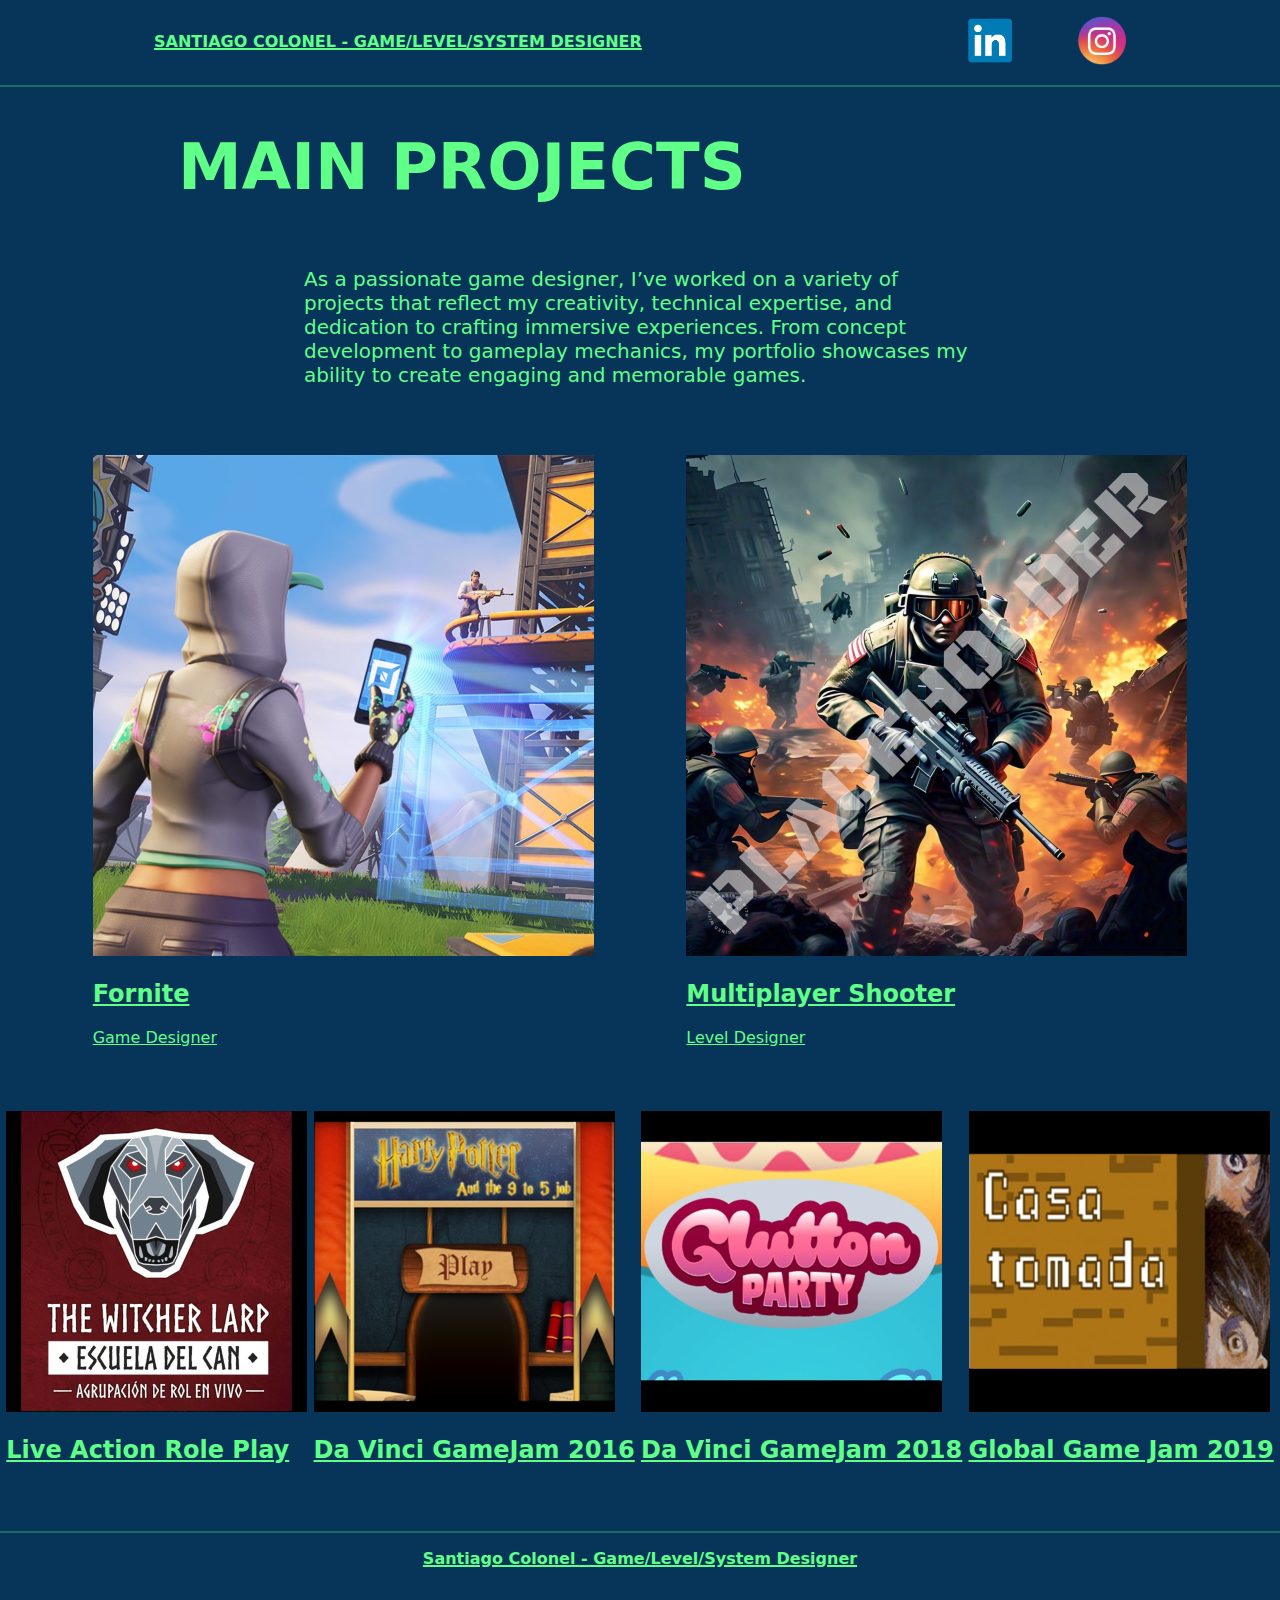
<file: index.html>
<!DOCTYPE html>
<html lang="en">
<head>
    <meta charset="UTF-8">
    <meta name="viewport" content="width=device-width, initial-scale=1.0">
    <link rel="icon" type="image/x-icon" href="./img/REDES/favicon.png">
    <link href="css/styles.css" rel="stylesheet" type="text/css">
    <title>Santiago Colonel Portfolio</title>
</head>
<body>
<!--faltan links de las redes sociales-->
<header>
    <div class="header1">
        <p>SANTIAGO COLONEL - GAME/LEVEL/SYSTEM DESIGNER</p>
        <div class="header2">
            <a href="https://www.linkedin.com/in/santiago-colonel/" target="_blank"><img class="logoLinkedin" src="./img/REDES/logo-Linkedin.png" alt="LinkedIn"></a>
            <a href="https://www.instagram.com/santicolonel17/" target="_blank"><img class="logoInstagram" src="./img/REDES/instagram-logo.webp" alt="Instagram"></a>
        </div>
    </div>
</header>
<section>
    <div>
        <span class="title">
            <h1>MAIN PROJECTS</h1>
            <p></p>
        </span>
        <span class="subTitle">
            <p>As a passionate game designer, I’ve worked on a variety of projects that reflect my creativity, technical expertise, and dedication to crafting immersive experiences. From concept development to gameplay mechanics, my portfolio showcases my ability to create engaging and memorable games.</p>
            <p></p>
        </span>
    </div>
    
    <div class="row">
        <span class="cardProyectosGrandes">
            <a href="./pages/fornite.html">
                <img class="imgProyectsGrandes" src="./img/FORNITE/fornite.jpg" alt="Fornite">
                <h2 class="proyectTitle">Fornite</h2>
                <p class="proyectSubTitle">Game Designer</p>    
            </a>
        </span>
        <span class="cardProyectosGrandes">
            <a href="./pages/multiplayershooter.html">
                <img class="imgProyectsGrandes" src="./img/MULTIPLAYER/multiplayershooter.jpg" alt="ShooterMultliplayer">
                <h2 class="proyectTitle">Multiplayer Shooter</h2>
                <p class="proyectSubTitle">Level Designer</p>
            </a>
        </span>
    </div>
</section>

<section>
    <div class="row rowTablet rowMobile">
        <span class="cardProyectosChicos">
            <a href="./pages/larp.html">
                <img class="imgProyectschicos" src="./img/LARP/larp.jpg" alt="LiveActionRolePlay">
                <h2 class="proyectTitle">Live Action Role Play</h2>
            </a>
        </span>
        <span class="cardProyectosChicos">
            <a href="./pages/gamejam2016.html">
                <img class="imgProyectschicos" src="./img/HP/gamejam2017.jpg" alt="DaVinciGameJam2016">
                <h2 class="proyectTitle">Da Vinci GameJam 2016</h2>
            </a>
        </span>    

        <span class="cardProyectosChicos">
            <a href="./pages/gamejam2018.html">
                <img class="imgProyectschicos" src="./img/GP/gamejam2018.jpg" alt="DaVinciGameJam2018">
                <h2 class="proyectTitle">Da Vinci GameJam 2018</h2>
            </a>
        </span>
        <span class="cardProyectosChicos">
            <a href="./pages/gamejam2019.html">
                <img class="imgProyectschicos" src="./img/CT/gamejam2019.jpg" alt="DaVinciGameJam2019">
                <h2 class="proyectTitle">Global Game Jam 2019</h2>
            </a>
        </span>
    </div>
</section>

<footer>
    <div>
        <p>
            Santiago Colonel - Game/Level/System Designer
        </p>
    </div>
</footer>
</body>
</html>
</file>
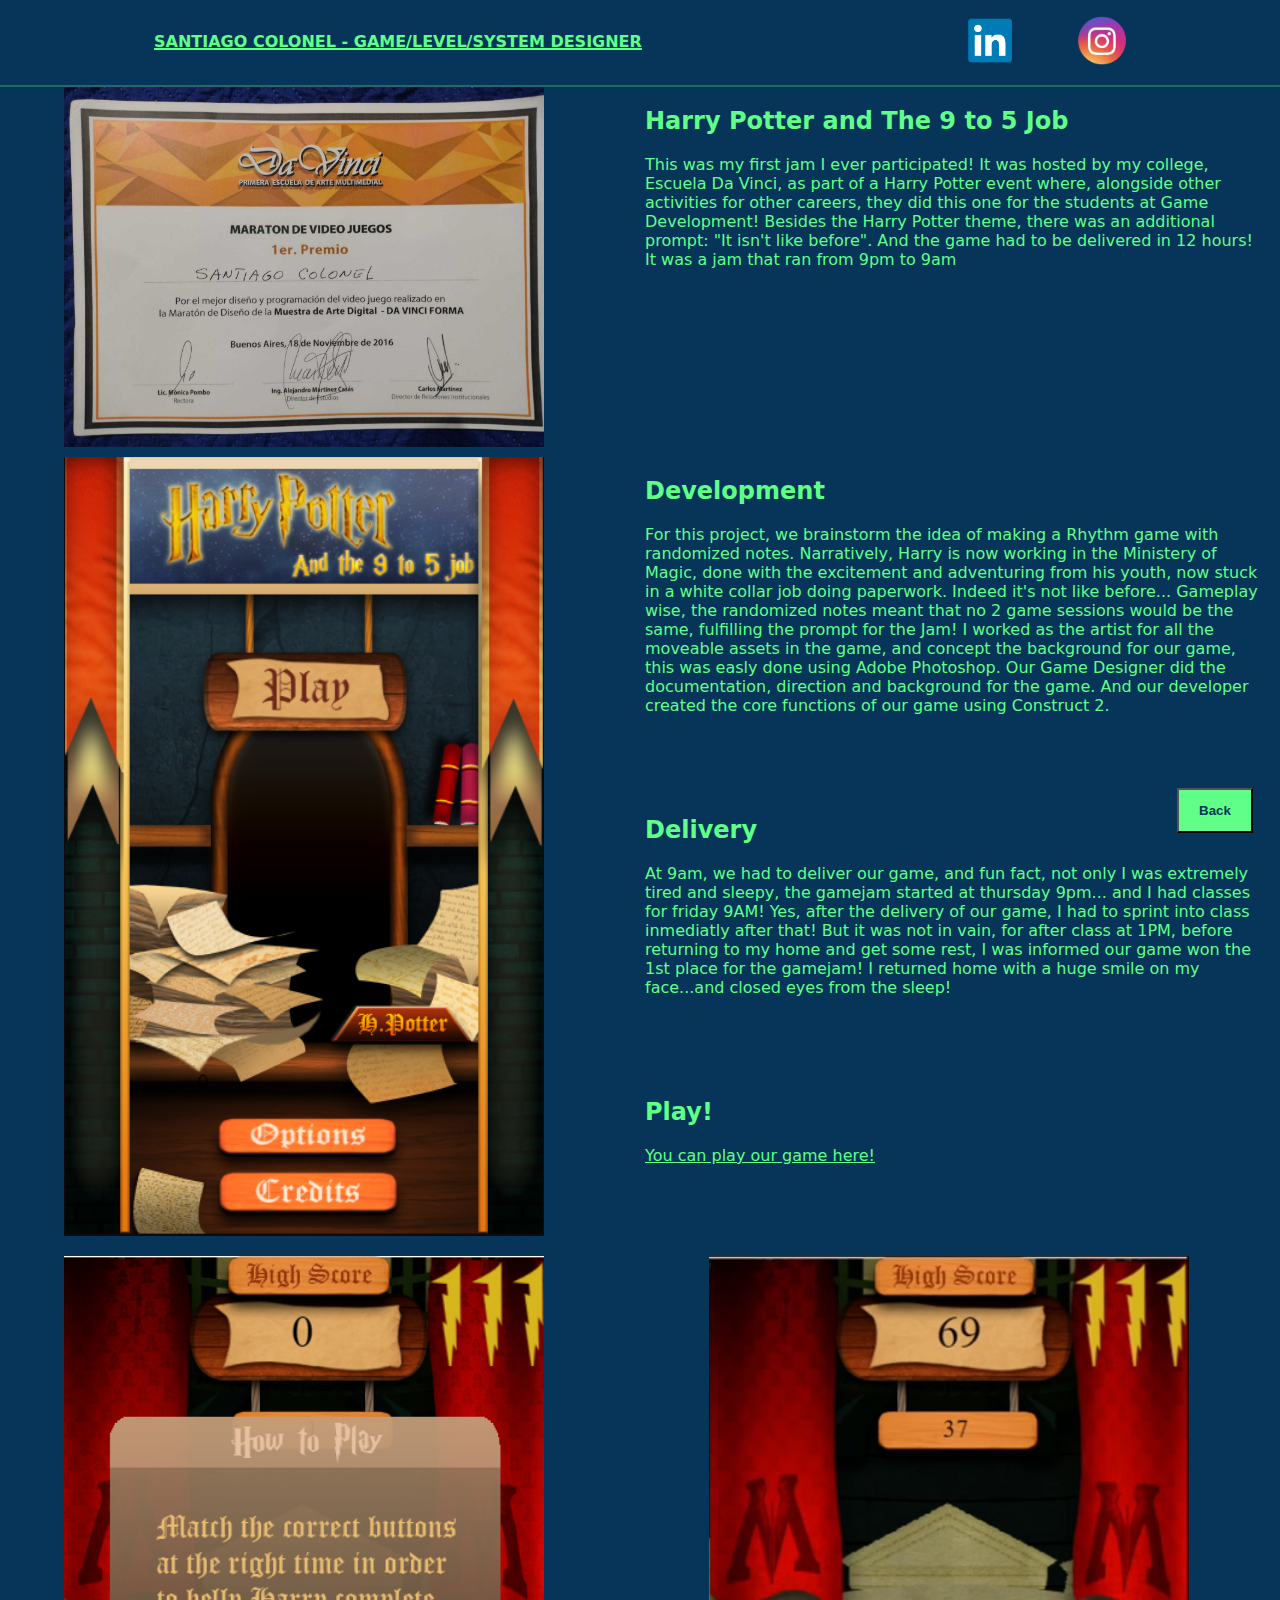
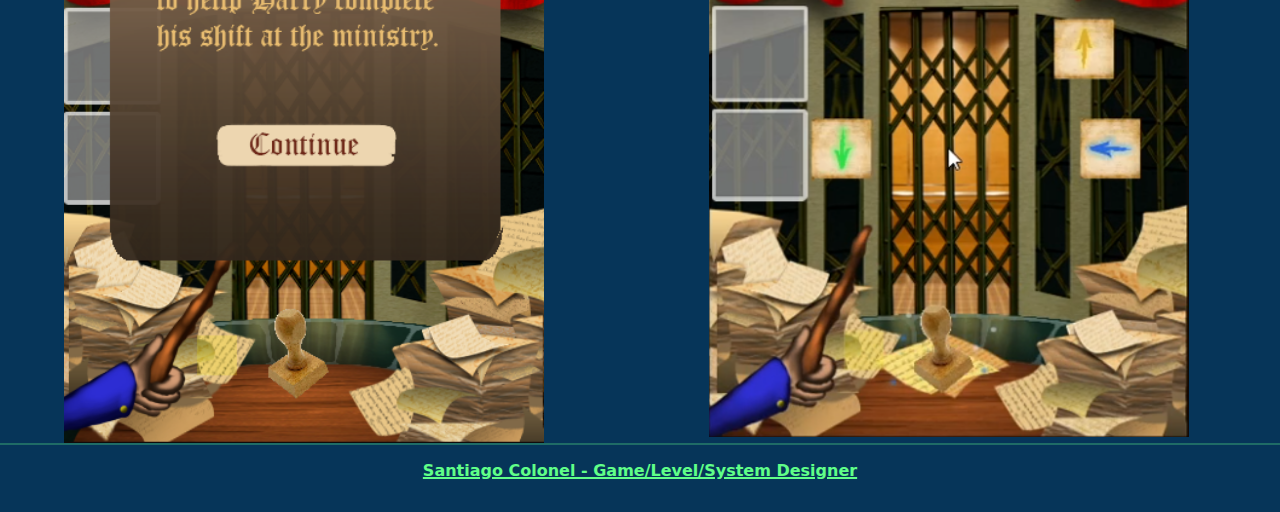
<file: pages/gamejam2016.html>
<!DOCTYPE html>
<html lang="en">
<head>
    <meta charset="UTF-8">
    <meta name="viewport" content="width=device-width, initial-scale=1.0">
    <link rel="icon" type="image/x-icon" href="../img/REDES/favicon.png">
    <link href="../css/styles.css" rel="stylesheet" type="text/css">
    <title>Harry Potter and The 9 to 5 Job</title>
</head>
<body>
<header>
    <div class="header1">
        <p>SANTIAGO COLONEL - GAME/LEVEL/SYSTEM DESIGNER</p>
        <div class="header2">
            <a href="https://www.linkedin.com/in/santiago-colonel/" target="_blank"><img class="logoLinkedin" src="../img/REDES/logo-Linkedin.png" alt="LinkedIn"></a>
            <a href="https://www.instagram.com/santicolonel17/" target="_blank"><img class="logoInstagram" src="../img/REDES/instagram-logo.webp" alt="Instagram"></a>
        </div>
    </div>
</header>    

<section>
    <div class="grid-container">
        <img class="imgfor img20161" src="../img/HP/6ca3fc03-4586-44d4-8b9d-499f1eb735c6.jpg" alt="fornite">
            <img class="imgfor img20162" src="../img/HP/Captura.PNG" alt="medals">
            <div class="text2016">
                <h2>Harry Potter and The 9 to 5 Job</h2>
                <p>This was my first jam I ever participated! It was hosted by my college, Escuela Da Vinci, as part of a Harry Potter event where, alongside other activities for other careers, they did this one for the students at Game Development!
                    Besides the Harry Potter theme, there was an additional prompt: "It isn't like before". And the game had to be delivered in 12 hours! It was a jam that ran from 9pm to 9am</p>
            </div>
            <div class="text20162">
                <h2>Development</h2>
                <p>For this project, we brainstorm the idea of making a Rhythm game with randomized notes. Narratively, Harry is now working in the Ministery of Magic, done with the excitement and adventuring from his youth, now stuck in a white collar job doing paperwork. Indeed it's not like before... Gameplay wise, the randomized notes meant that no 2 game sessions would be the same, fulfilling the prompt for the Jam!
                    I worked as the artist for all the moveable assets in the game, and concept the background for our game, this was easly done using Adobe Photoshop. Our Game Designer did the documentation, direction and background for the game. And our developer created the core functions of our game using Construct 2.</p>
            </div>
            <div class="text20163">
                <h2>Delivery</h2>
                <p>At 9am, we had to deliver our game, and fun fact, not only I was extremely tired and sleepy, the gamejam started at thursday 9pm... and I had classes for friday 9AM! Yes, after the delivery of our game, I had to sprint into class inmediatly after that!
                    But it was not in vain, for after class at 1PM, before returning to my home and get some rest, I was informed our game won the 1st place for the gamejam!
                    I returned home with a huge smile on my face...and closed eyes from the sleep!</p>
            </div>
            <div class="text20164">
                <h2>Play!</h2>
                <p><a href="https://www.newgrounds.com/portal/view/685254?fbclid=IwZXh0bgNhZW0CMTAAAR0nBUm3mpl74nXS42JvWUdLP5-ncDhreLsEXn4vJutyexXUiqOJyEsHMYc_aem_JMvnQAU4sVnw3gyhlUejTA" target="_blank">You can play our game here!</a> </p>
            </div>
        <img class="imgfor img20163" src="../img/HP/Captura2.PNG" alt="team1">
        <img class="imgfor img20164" src="../img/HP/Captura3.PNG" alt="team2">
    </div>
      
</section>
<section>
    <button class="botonfloat">
       <a class="bottontext" href="../index.html">Back</a> 
    </button>
</section>
<footer>
    <div>
        <p>
            Santiago Colonel - Game/Level/System Designer
        </p>
    </div>
</footer>
</body>
</html>
</file>
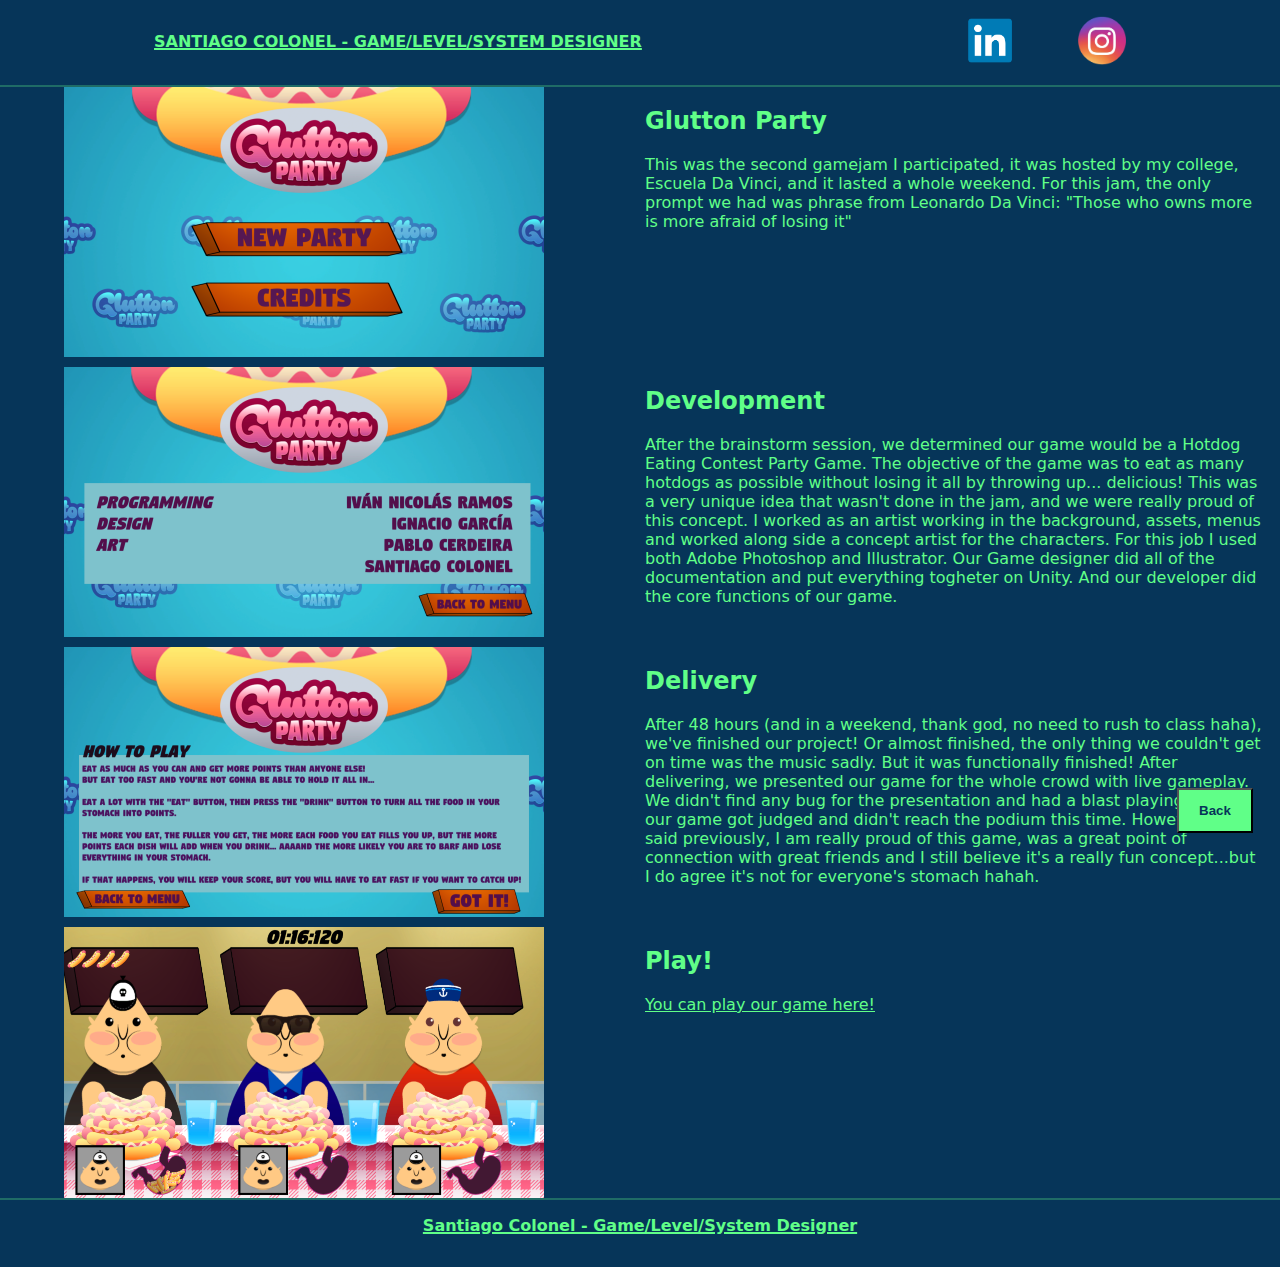
<file: pages/gamejam2018.html>
<!DOCTYPE html>
<html lang="en">
<head>
    <meta charset="UTF-8">
    <meta name="viewport" content="width=device-width, initial-scale=1.0">
    <link rel="icon" type="image/x-icon" href="../img/REDES/favicon.png">
    <link href="../css/styles.css" rel="stylesheet" type="text/css">
    <title>Glutton Party</title>
</head>
<body>
<header>
    <div class="header1">
        <p>SANTIAGO COLONEL - GAME/LEVEL/SYSTEM DESIGNER</p>
        <div class="header2">
            <a href="https://www.linkedin.com/in/santiago-colonel/" target="_blank"><img class="logoLinkedin" src="../img/REDES/logo-Linkedin.png" alt="LinkedIn"></a>
            <a href="https://www.instagram.com/santicolonel17/" target="_blank"><img class="logoInstagram" src="../img/REDES/instagram-logo.webp" alt="Instagram"></a>
        </div>
    </div>
</header>    

<section>
    <div class="grid-container">
        <img class="imgfor img20181" src="../img/GP/Captura.PNG" alt="fornite">
            <img class="imgfor img20182" src="../img/GP/Captura2.PNG" alt="medals">
            <div class="text2018">
                <h2>Glutton Party</h2>
                <p>This was the second gamejam I participated, it was hosted by my college, Escuela Da Vinci, and it lasted a whole weekend. For this jam, the only prompt we had was phrase from Leonardo Da Vinci: "Those who owns more is more afraid of losing it"</p>
            </div>
            <div class="text20182">
                <h2>Development</h2>
                <p>After the brainstorm session, we determined our game would be a Hotdog Eating Contest Party Game. The objective of the game was to eat as many hotdogs as possible without losing it all by throwing up... delicious! This was a very unique idea that wasn't done in the jam, and we were really proud of this concept.
                    I worked as an artist working in the background, assets, menus and worked along side a concept artist for the characters. For this job I used both Adobe Photoshop and Illustrator. Our Game designer did all of the documentation and put everything togheter on Unity. And our developer did the core functions of our game.</p>
            </div>
            <div class="text20183">
                <h2>Delivery</h2>
                <p>After 48 hours (and in a weekend, thank god, no need to rush to class haha), we've finished our project! Or almost finished, the only thing we couldn't get on time was the music sadly. But it was functionally finished!
                    After delivering, we presented our game for the whole crowd with live gameplay. We didn't find any bug for the presentation and had a blast playing! Sadly, our game got judged and didn't reach the podium this time. However, as I said previously, I am really proud of this game, was a great point of connection with great friends and I still believe it's a really fun concept...but I do agree it's not for everyone's stomach hahah.</p>
            </div>
            <div class="text20184">
                <h2>Play!</h2>
                <p><a href="https://demat.itch.io/glutton-party" target="_blank">You can play our game here!</a> </p>
            </div>
        <img class="imgfor img20183" src="../img/GP/Captura3.PNG" alt="team1">
        <img class="imgfor img20184" src="../img/GP/Captura4.PNG" alt="team2">
    </div>
      
</section>
<section>
    <button class="botonfloat">
       <a class="bottontext" href="../index.html">Back</a> 
    </button>
</section>
<footer>
    <div>
        <p>
            Santiago Colonel - Game/Level/System Designer
        </p>
    </div>
</footer>
</body>
</html>
</file>
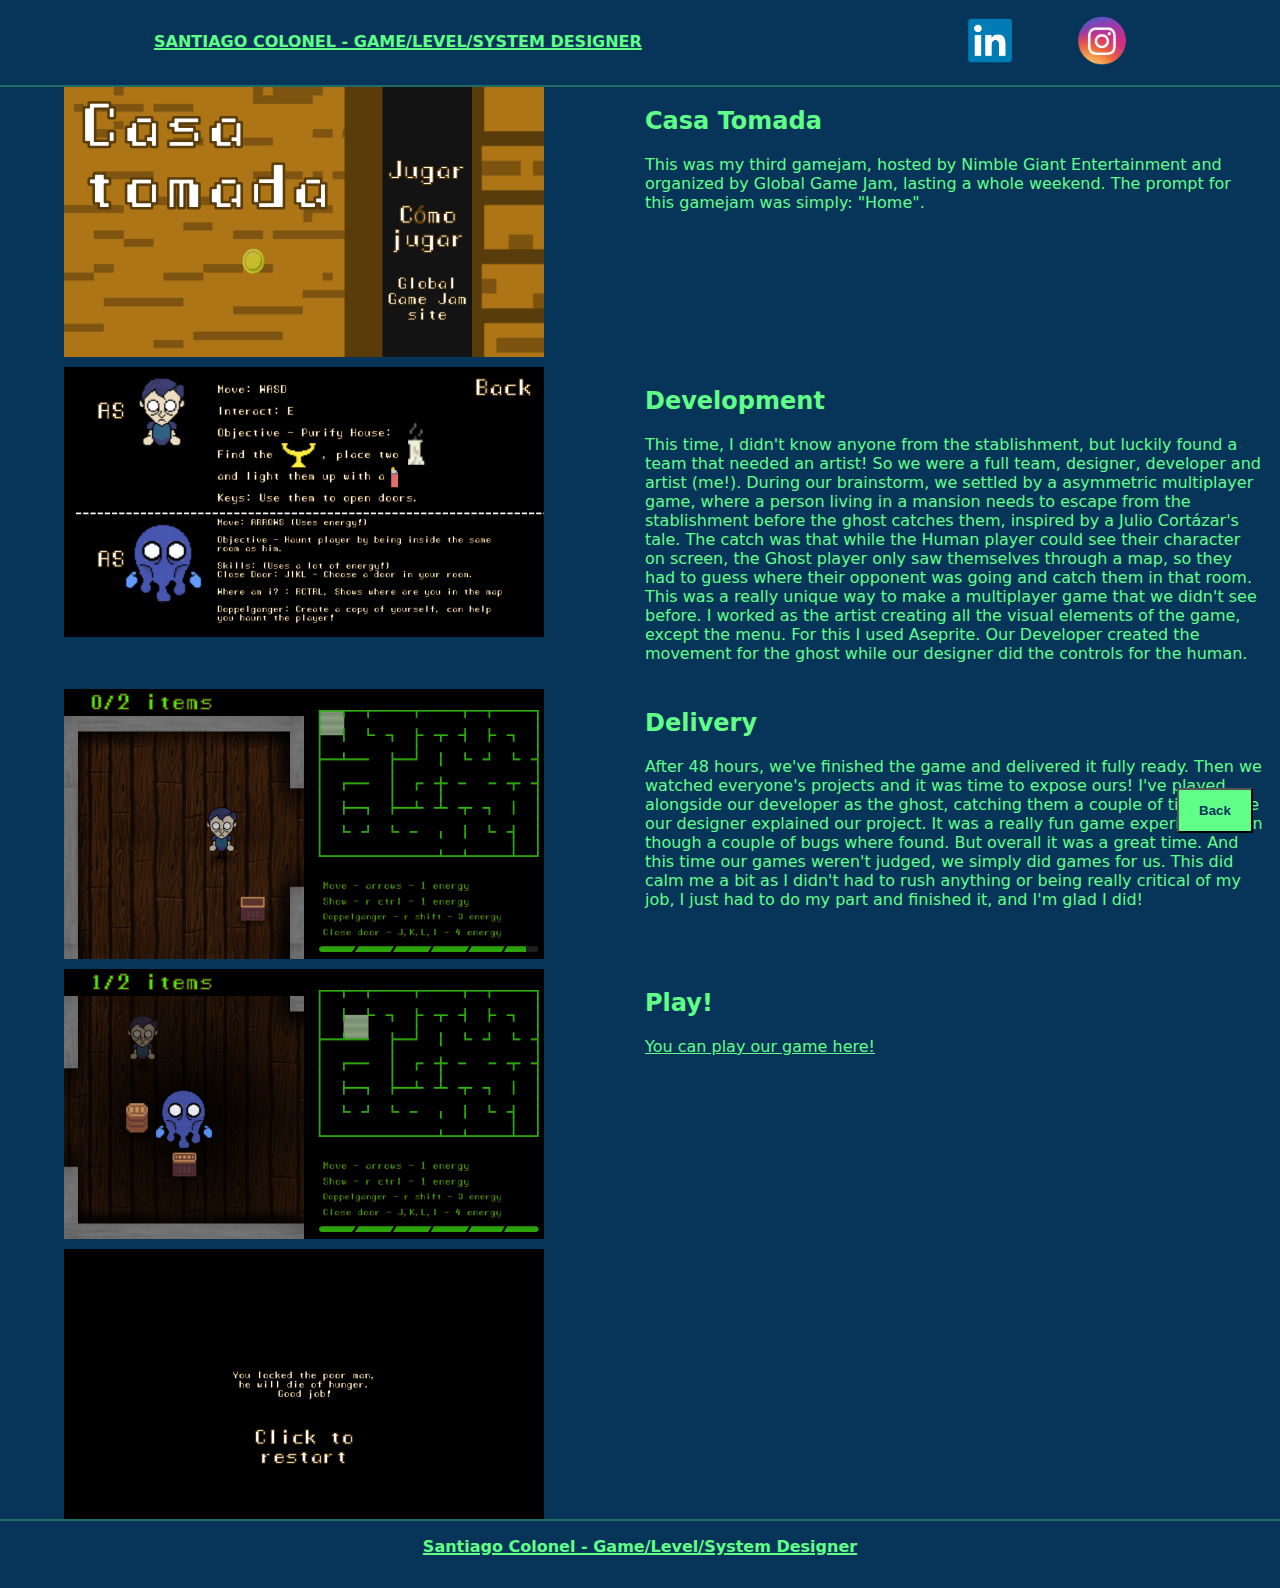
<file: pages/gamejam2019.html>
<!DOCTYPE html>
<html lang="en">
<head>
    <meta charset="UTF-8">
    <meta name="viewport" content="width=device-width, initial-scale=1.0">
    <link rel="icon" type="image/x-icon" href="../img/REDES/favicon.png">
    <link href="../css/styles.css" rel="stylesheet" type="text/css">
    <title>Casa Tomada</title>
</head>
<body>
<header>
    <div class="header1">
        <p>SANTIAGO COLONEL - GAME/LEVEL/SYSTEM DESIGNER</p>
        <div class="header2">
            <a href="https://www.linkedin.com/in/santiago-colonel/" target="_blank"><img class="logoLinkedin" src="../img/REDES/logo-Linkedin.png" alt="LinkedIn"></a>
            <a href="https://www.instagram.com/santicolonel17/" target="_blank"><img class="logoInstagram" src="../img/REDES/instagram-logo.webp" alt="Instagram"></a>
        </div>
    </div>
</header>    

<section>
    <div class="grid-container">
        <img class="imgfor img20191" src="../img/CT/Captura.PNG" alt="fornite">
            <img class="imgfor img20192" src="../img/CT/Captura2.PNG" alt="medals">
            <div class="text2019">
                <h2>Casa Tomada</h2>
                <p>This was my third gamejam, hosted by Nimble Giant Entertainment and organized by Global Game Jam, lasting a whole weekend. The prompt for this gamejam was simply: "Home".</p>
            </div>
            <div class="text20192">
                <h2>Development</h2>
                <p>This time, I didn't know anyone from the stablishment, but luckily found a team that needed an artist! So we were a full team, designer, developer and artist (me!).
                    During our brainstorm, we settled by a asymmetric multiplayer game, where a person living in a mansion needs to escape from the stablishment before the ghost catches them, inspired by a Julio Cortázar's tale. The catch was that while the Human player could see their character on screen, the Ghost player only saw themselves through a map, so they had to guess where their opponent was going and catch them in that room. This was a really unique way to make a multiplayer game that we didn't see before.
                    I worked as the artist creating all the visual elements of the game, except the menu. For this I used Aseprite. Our Developer created the movement for the ghost while our designer did the controls for the human.
                    </p>
            </div>
            <div class="text20193">
                <h2>Delivery</h2>
                <p>After 48 hours, we've finished the game and delivered it fully ready. Then we watched everyone's projects and it was time to expose ours! I've played alongside our developer as the ghost, catching them a couple of times while our designer explained our project. It was a really fun game experience even though a couple of bugs where found. But overall it was a great time.
                    And this time our games weren't judged, we simply did games for us. This did calm me a bit as I didn't had to rush anything or being really critical of my job, I just had to do my part and finished it, and I'm glad I did!</p>
            </div>
            <div class="text20194">
                <h2>Play!</h2>
                <p><a href="https://v3.globalgamejam.org/2019/games/casa-tomada" target="_blank">You can play our game here!</a> </p>
            </div>
        <img class="imgfor img20193" src="../img/CT/Captura3.PNG" alt="team1">
        <img class="imgfor img20194" src="../img/CT/Captura4.PNG" alt="team2">
        <img class="imgfor img20195" src="../img/CT/Captura5.PNG" alt="team2">

    </div>
      
</section>
<section>
    <button class="botonfloat">
       <a class="bottontext" href="../index.html">Back</a> 
    </button>
</section>
<footer>
    <div>
        <p>
            Santiago Colonel - Game/Level/System Designer
        </p>
    </div>
</footer>
</body>
</html>
</file>
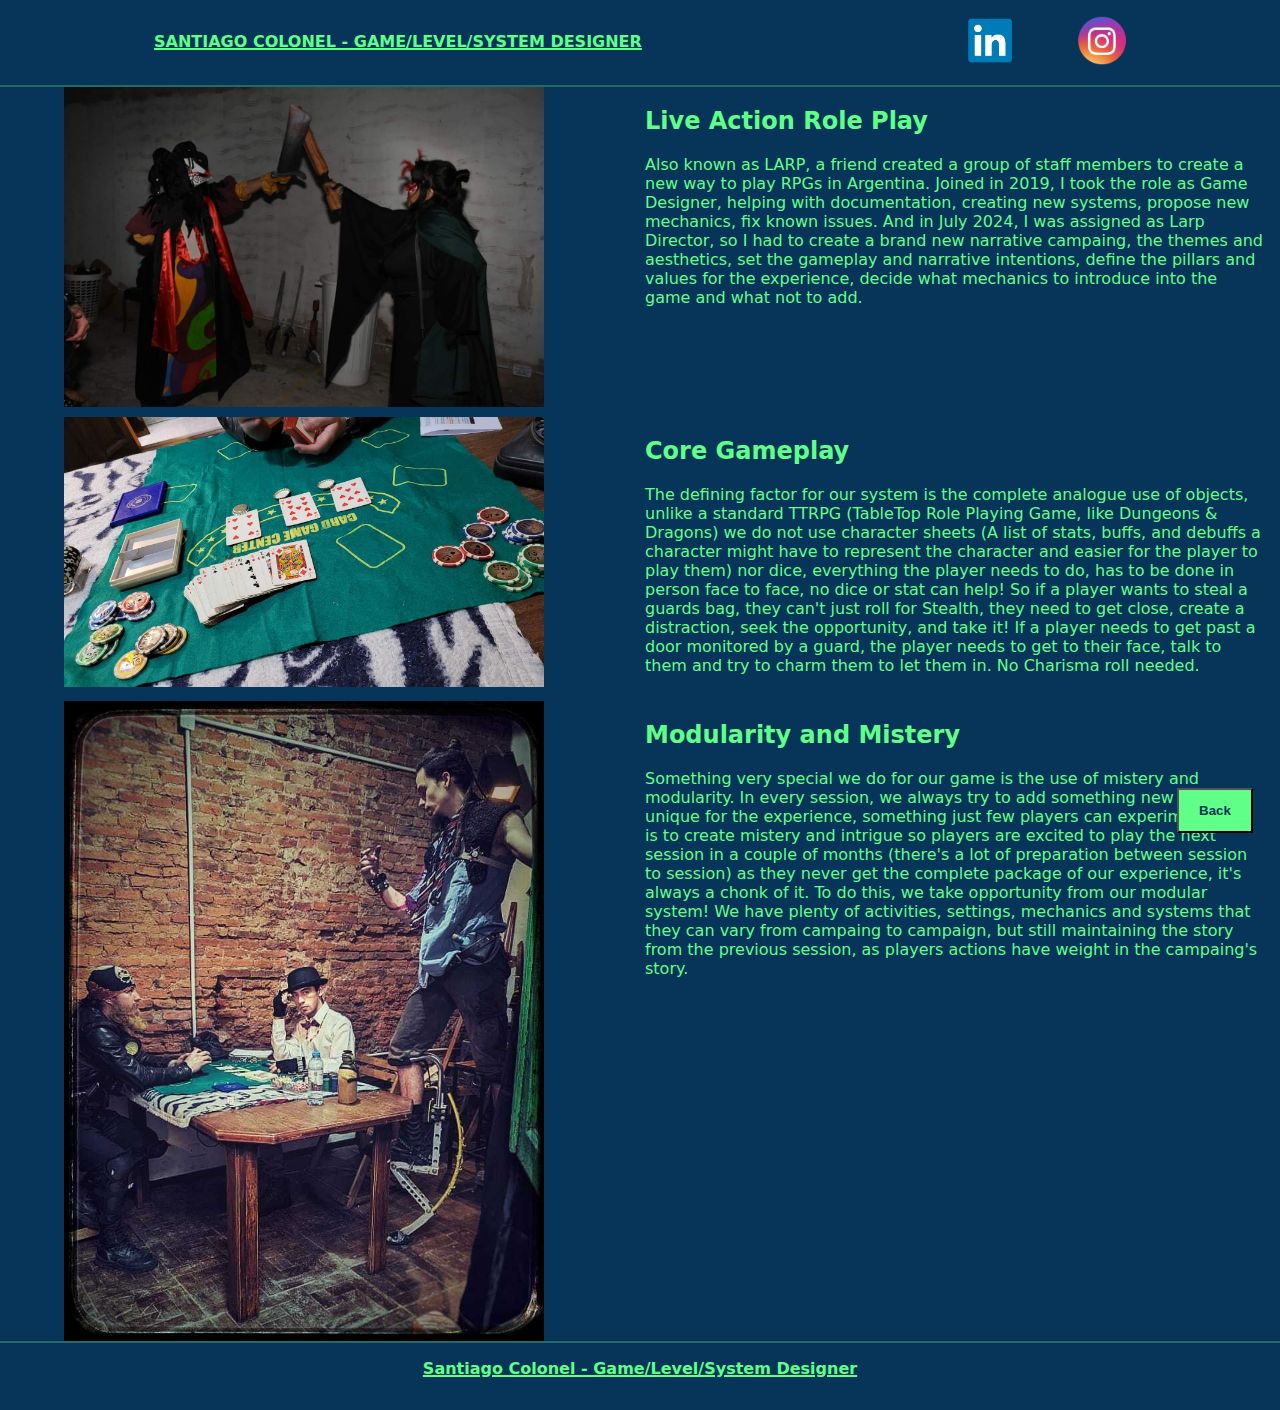
<file: pages/larp.html>
<!DOCTYPE html>
<html lang="en">
<head>
    <meta charset="UTF-8">
    <meta name="viewport" content="width=device-width, initial-scale=1.0">
    <link rel="icon" type="image/x-icon" href="../img/REDES/favicon.png">
    <link href="../css/styles.css" rel="stylesheet" type="text/css">
    <title>Live Action Role Play</title>
</head>
<body>
<header>
    <div class="header1">
        <p>SANTIAGO COLONEL - GAME/LEVEL/SYSTEM DESIGNER</p>
        <div class="header2">
            <a href="https://www.linkedin.com/in/santiago-colonel/" target="_blank"><img class="logoLinkedin" src="../img/REDES/logo-Linkedin.png" alt="LinkedIn"></a>
            <a href="https://www.instagram.com/santicolonel17/" target="_blank"><img class="logoInstagram" src="../img/REDES/instagram-logo.webp" alt="Instagram"></a>
        </div>
    </div>
</header>    

<section>
    <div class="grid-container">
        <img class="imgfor imglarp1" src="../img/LARP/068d000e-70c0-48f2-b1a7-f2abb4cf774d.jpg" alt="battle">
            <img class="imgfor imglarp2" src="../img/LARP/0bef3a48-4211-44e5-a4d9-2c3d286bda9c.jpg" alt="table">
            <div class="textlarp">
                <h2>Live Action Role Play</h2>
                <p>Also known as LARP, a friend created a group of staff members to create a new way to play RPGs in Argentina. 
                    Joined in 2019, I took the role as Game Designer, helping with documentation, creating new systems, propose new mechanics, fix known issues. And in July 2024, I was assigned as Larp Director, so I had to create a brand new narrative campaing, the themes and aesthetics, set the gameplay and narrative intentions, define the pillars and values for the experience, decide what mechanics to introduce into the game and what not to add.</p>
            </div>
            <div class="textlarp2">
                <h2>Core Gameplay</h2>
                <p>The defining factor for our system is the complete analogue use of objects, unlike a standard TTRPG (TableTop Role Playing Game, like Dungeons & Dragons) we do not use character sheets (A list of stats, buffs, and debuffs a character might have to represent the character and easier for the player to play them) nor dice, everything the player needs to do, has to be done in person face to face, no dice or stat can help!
                    So if a player wants to steal a guards bag, they can't just roll for Stealth, they need to get close, create a distraction, seek the opportunity, and take it! If a player needs to get past a door monitored by a guard, the player needs to get to their face, talk to them and try to charm them to let them in. No Charisma roll needed.</p>
            </div>
            <div class="textlarp3">
                <h2>Modularity and Mistery</h2>
                <p>Something very special we do for our game is the use of mistery and modularity. In every session, we always try to add something new and unique for the experience, something just few players can experiment. This is to create mistery and intrigue so players are excited to play the next session in a couple of months (there's a lot of preparation between session to session) as they never get the complete package of our experience, it's always a chonk of it.
                    To do this, we take opportunity from our modular system! We have plenty of activities, settings, mechanics and systems that they can vary from campaing to campaign, but still maintaining the story from the previous session, as players actions have weight in the campaing's story.</p>
            </div>
        <img class="imgfor imglarp3" src="../img/LARP/0ed2e34a-2759-4749-b9e9-b2b380273fc4.jpg" alt="acting">
    </div>
      
</section>
<section>
    <button class="botonfloat">
       <a class="bottontext" href="../index.html">Back</a> 
    </button>
</section>
<footer>
    <div>
        <p>
            Santiago Colonel - Game/Level/System Designer
        </p>
    </div>
</footer>
</body>
</html>
</file>
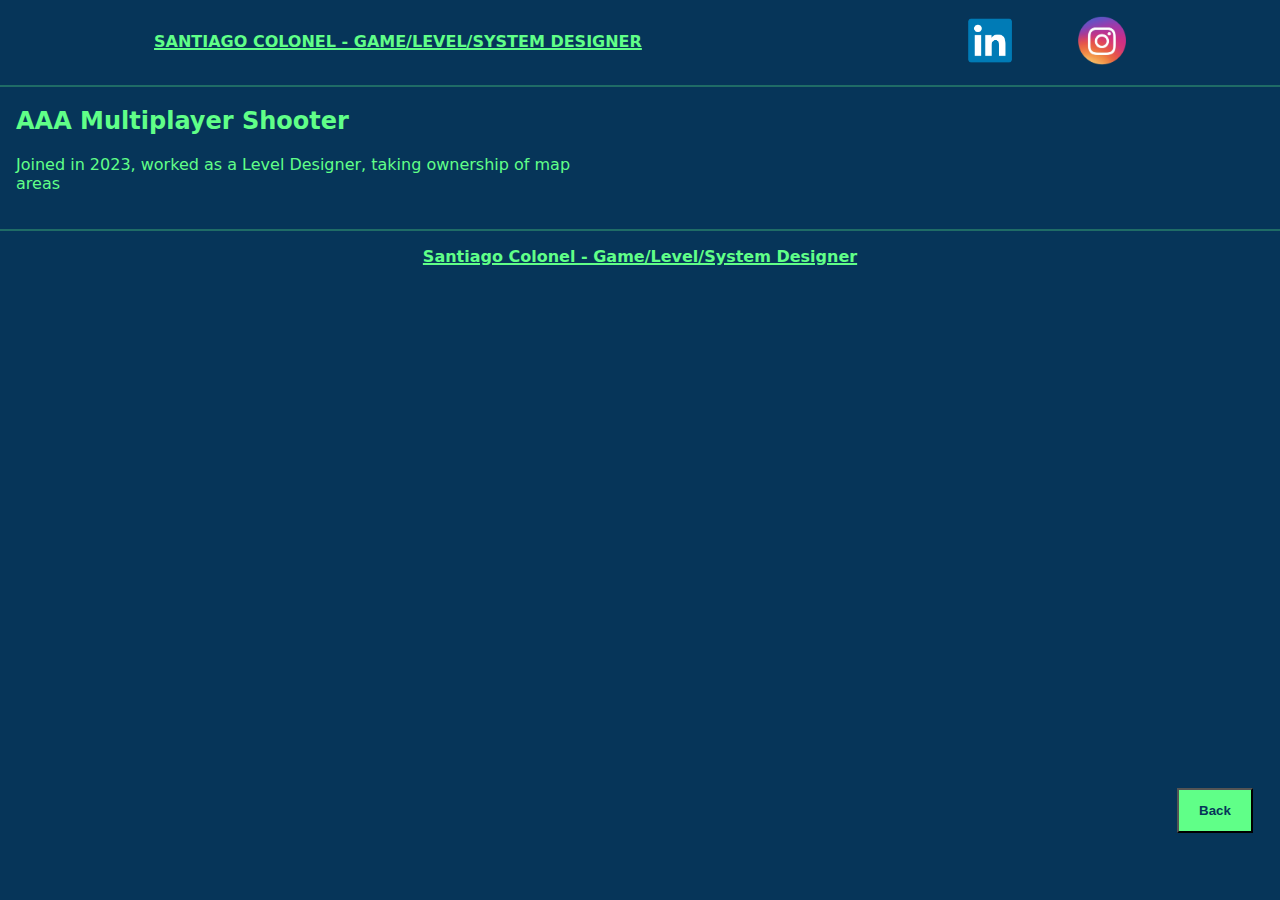
<file: pages/multiplayershooter.html>
<!DOCTYPE html>
<html lang="en">
<head>
    <meta charset="UTF-8">
    <meta name="viewport" content="width=device-width, initial-scale=1.0">
    <link rel="icon" type="image/x-icon" href="../img/REDES/favicon.png">
    <link href="../css/styles.css" rel="stylesheet" type="text/css">
    <title>AAA Multiplayer Shooter</title>
</head>
<body>
<header>
    <div class="header1">
        <p>SANTIAGO COLONEL - GAME/LEVEL/SYSTEM DESIGNER</p>
        <div class="header2">
            <a href="https://www.linkedin.com/in/santiago-colonel/" target="_blank"><img class="logoLinkedin" src="../img/REDES/logo-Linkedin.png" alt="LinkedIn"></a>
            <a href="https://www.instagram.com/santicolonel17/" target="_blank"><img class="logoInstagram" src="../img/REDES/instagram-logo.webp" alt="Instagram"></a>
        </div>
    </div>
</header>    

<section>
    <div class="grid-container">
        <!-- <img class="imgfor img1" src="../img/fornitepag.jpeg" alt="fornite">
            <img class="imgfor img2" src="../img/1724695033764.png" alt="medals"> -->
            <div class="text">
                <h2>AAA Multiplayer Shooter</h2>
                <p>Joined in 2023, worked as a Level Designer, taking ownership of map areas</p>
            </div>
            <!-- <div class="text2">
                <h2>Cellebratory Medals</h2>
                <p>These medals were awarded to the team that worked at Fortnite Creative by Nimble Giant Entertainment. The medals stands as a testament to the many long days of hard work in an industry that I’m deeply passionate about. This journey has been more than just a job—it’s been an opportunity to pour my heart and soul into a project that I’ve grown to love with every challenge and milestone. Being part of a team that strives to create something truly special has been an inspiring and rewarding experience. I’m grateful for the opportunity to contribute to a game that not only excites players but has also become a personal passion of mine. Here's to many more adventures ahead!</p>
            </div>
        <img class="imgfor img3" src="../img/1724695029665.png" alt="team1">
        <img class="imgfor img4" src="../img/1724695032467.png" alt="team2"> -->
    </div>
      
</section>
<section>
    <button class="botonfloat">
       <a class="bottontext" href="../index.html">Back</a> 
    </button>
</section>
<footer>
    <div>
        <p>
            Santiago Colonel - Game/Level/System Designer
        </p>
    </div>
</footer>
</body>
</html>
</file>
<file: css/styles.css>
body{
    margin: 0;
    font-family: system-ui;
    background-color: #063559;
    color: #60ff88;
}
header{
    padding: 1em 0 1em 0;
    font-weight: bolder;
    border-bottom: solid 2px #1f6c66;
}

footer{
    display: flex;
    justify-content: center;
    font-weight: bolder;
    text-decoration: underline;
    text-decoration-thickness: 2px;
    border-top: solid 2px #1f6c66;
    padding-bottom: 1em;
}
.logoInstagram{
width: 3em;
}
.logoLinkedin{
    width: 5em;
}
.header1{
    display: flex;
    justify-content: space-around;
    text-decoration: underline;
    text-decoration-thickness: 2px;
}
.header2{
    display: flex;
    gap: 3em;
    align-items: center;
}
.title{
    display: flex;
    justify-content: space-around;
    font-size: 2em;
}
.subTitle{
    display: flex;
    justify-content: space-around;
    padding: 0 19rem;
    font-size: 20px;
}
.row{
    margin: 3em 0 3em 0;
    display: flex;
    justify-content: space-evenly;
}
.cardProyectosGrandes{
    display: flex;
    flex-direction: column;
}
.cardProyectosChicos{
    display: flex;
    flex-direction: column;
}
a{
    color: #60ff88;
}

imgProyectsGrandes{
    width: 35vw;
    height: 55vh;
}

imgProyectschicos {
    width: 18vw;
    height: 36vh;
}
.tablet{
    display: none;
}
.container{
    display: flex;
    gap: 8em;
}
.imgfor{
    width: 30em;
    padding-left: 4em;
}
.acomodar{
    display: flex;
    flex-direction: column;
    gap: 25em;
    padding-right: 4em;
}
.botonfloat {
    position: fixed;
    bottom: 5em;
    right: 2em;
    width: 6vw;
    height: 5vh;
    background-color: #60ff88;
}
.bottontext{
    color: #063559;
    text-decoration: none;
    font-weight: bolder;
    display: flex;
    width: -webkit-fill-available;
    height: -webkit-fill-available;
    justify-content: center;
    align-items: center;
}
.grid-container {
    display: grid;
    grid-template-columns: 1fr 1fr; 
    grid-template-rows: auto auto auto; 
    gap: 10px; 
    width: 100%;
  }
  
  .imgfornite1 {
    grid-column: 1; 
    grid-row: 1; 
  }
  
  .imgfornite2 {
    grid-column: 1; 
    grid-row: 2;
  }
  
  .imgfornite3 {
    grid-column: 1;
    grid-row: 3; 
  }
  
  .imgfornite4 {
    grid-column: 2; 
    grid-row: 3; 
  }
  .imglarp1 {
    grid-column: 1; 
    grid-row: 1; 
  }
  
  .imglarp2 {
    grid-column: 1; 
    grid-row: 2;
  }
  
  .imglarp3 {
    grid-column: 1;
    grid-row: 3; 
  }
  
  .imglarp4 {
    grid-column: 2; 
    grid-row: 4; 
  }
  .text{
    padding: 0 1em 0 1em;
  }
.textformite2{
    grid-column: 2; 
    grid-row: 2;
    padding: 0 1em 0 0;

}  
.textlarp{
  grid-column: 2; 
  grid-row: 1;
  padding: 0 1em 0 0;
}  
.textlarp2{
  grid-column: 2; 
  grid-row: 2;
  padding: 0 1em 0 0;
}  
.textlarp3{
    grid-column: 2; 
    grid-row: 3;
    padding: 0 1em 0 0;
}  
.text2016{
    grid-column: 2; 
    grid-row: 1;
    padding: 0 1em 0 0;
}
.text20162{
    grid-column: 2; 
    grid-row: 2;
    padding: 0 1em 0 0;
}
.text20163{
    grid-column: 2; 
    grid-row: 3;
    padding: 0 1em 0 0;
}
.text20164{
    grid-column: 2; 
    grid-row: 4;
}
.img20161 {
    grid-column: 1; 
    grid-row: 1; 
  }
  
  .img20162 {
    grid-column: 1; 
    grid-row-start: 2;
    grid-row-end: 5;
  }
  
  .img20163 {
    grid-column: 1;
    grid-row: 6; 
  }
  
  .img20164 {
    grid-column: 2; 
    grid-row: 6; 
  }
  .text2018{
    grid-column: 2; 
    grid-row: 1;
    padding: 0 1em 0 0;
}
.text20182{
    grid-column: 2; 
    grid-row: 2;
    padding: 0 1em 0 0;
}
.text20183{
    grid-column: 2; 
    grid-row: 3;
    padding: 0 1em 0 0;
}
.text20184{
    grid-column: 2; 
    grid-row: 4;
    padding: 0 1em 0 0;
}
.img20181 {
    grid-column: 1; 
    grid-row: 1; 
  }
  
  .img20182 {
    grid-column: 1; 
    grid-row: 2;
  }
  
  .img20183 {
    grid-column: 1;
    grid-row: 3; 
  }
  
  .img20184 {
    grid-column: 1; 
    grid-row: 4; 
  }
  .text2019{
    grid-column: 2; 
    grid-row: 1;
    padding: 0 1em 0 0;
}
.text20192{
    grid-column: 2; 
    grid-row: 2;
    padding: 0 1em 0 0;
}
.text20193{
    grid-column: 2; 
    grid-row: 3;
    padding: 0 1em 0 0;
}
.text20194{
    grid-column: 2; 
    grid-row: 4;
    padding: 0 1em 0 0;
}
.img20191 {
    grid-column: 1; 
    grid-row: 1; 
  }
  
  .img20192 {
    grid-column: 1; 
    grid-row: 2;
  }
  
  .img20193 {
    grid-column: 1;
    grid-row: 3; 
  }
  
  .img20194 {
    grid-column: 1; 
    grid-row: 4; 
  }
  .img20195 {
    grid-column: 1; 
    grid-row: 5; 
  }
@media (max-width: 1024px) {
    .subTitle {
        padding: 0 2rem;
    }
    .imgProyectsGrandes {
        width: 42vw;
    }
    .imgProyectschicos {
        width: 28vw;
        height: 28vh;
    }
    .rowTablet{
        display: grid;
        grid-template-columns: repeat(2, 1fr);
        justify-items: center;
    }
    .container {
        display: flex;
        flex-direction: column-reverse;
    }
    .acomodar {
        display: flex;
        flex-direction: column;
        gap: 0;
        padding: 0 1em 0 1em;
    }
    .imgfor {
        width: 30em;
        padding-left: 9em;
    }
    .botonfloat {
        position: fixed;
        bottom: 5em;
        right: 2em;
        width: 12vw;
        height: 5vh;
        background-color: #60ff88;
    }
    .grid-container {
        display: grid;
        grid-template-columns: auto; 
        grid-template-rows: auto auto auto auto auto auto; 
        gap: 10px; 
        width: 100%;
      }
      
      .imgfornite1 {
        grid-column: 1; 
        grid-row: 1; 
      }
      
      .imgfornite2 {
        grid-column: 1;
        grid-row: 4;
    }
      .imgfornite3 {
        grid-column: 1;
        grid-row: 5; 
      }
      
      .imgfornite4 {
        grid-column: 1; 
        grid-row: 6; 
      }
      .imglarp1 {
        grid-column: 1; 
        grid-row: 1; 
      }
      
      .imglarp2 {
        grid-column: 1;
        grid-row: 5;
    }
      .imglarp3 {
        grid-column: 1;
        grid-row: 6; 
      }
      
      .imglarp4 {
        grid-column: 1; 
        grid-row: 7; 
      }
      .textlarp2 {
        grid-column: 1;
        grid-row: 3;
        padding: 0 1em 0 1em;
    }
    .textlarp {
        grid-column: 1;
        grid-row: 2;
        padding: 0 1em 0 1em;
    }
    .textlarp3{
        grid-column: 1; 
        grid-row: 4;
        padding: 0 1em 0 1em;
    }  
      .textformite2 {
        grid-column: 1;
        grid-row: 3;
        padding: 0 1em 0 1em;
    }
    .textformite {
        grid-column: 1;
        grid-row: 2;
        padding: 0 1em 0 1em;
    }
    .text2016{
        grid-column: 1; 
        grid-row: 2;
        padding: 0 1em 0 1em;
    }
    .text20162{
        grid-column: 1; 
        grid-row: 3;
        padding: 0 1em 0 1em;
    }
    .text20163{
        grid-column: 1; 
        grid-row: 4;
        padding: 0 1em 0 1em;
    }
    .text20164{
        grid-column: 1; 
        grid-row: 5;
        padding: 0 1em 0 1em;
    }
    .img20161 {
        grid-column: 1; 
        grid-row: 1; 
      }
      
      .img20162 {
        grid-column: 1; 
        grid-row: 6;
      }
      
      .img20163 {
        grid-column: 1;
        grid-row: 7; 
      }
      
      .img20164 {
        grid-column: 1; 
        grid-row: 8; 
      }
      .text2018{
        grid-column: 1; 
        grid-row: 2;
        padding: 0 1em 0 1em;
    }
    .text20182{
        grid-column: 1; 
        grid-row: 3;
        padding: 0 1em 0 1em;
    }
    .text20183{
        grid-column: 1; 
        grid-row: 4;
        padding: 0 1em 0 1em;
    }
    .text20184{
        grid-column: 1; 
        grid-row: 5;
        padding: 0 1em 0 1em;
    }
    .img20181 {
        grid-column: 1; 
        grid-row: 1; 
      }
      
      .img20182 {
        grid-column: 1; 
        grid-row: 6;
      }
      
      .img20183 {
        grid-column: 1;
        grid-row: 7; 
      }
      
      .img20184 {
        grid-column: 1; 
        grid-row: 8; 
      }
      .text2019{
        grid-column: 1; 
        grid-row: 2;
        padding: 0 1em 0 1em;
    }
    .text20192{
        grid-column: 1; 
        grid-row: 3;
        padding: 0 1em 0 1em;
    }
    .text20193{
        grid-column: 1; 
        grid-row: 4;
        padding: 0 1em 0 1em;
    }
    .text20194{
        grid-column: 1; 
        grid-row: 5;
        padding: 0 1em 0 1em;
    }
    .img20191 {
        grid-column: 1; 
        grid-row: 1; 
      }
      
      .img20192 {
        grid-column: 1; 
        grid-row: 6;
      }
      
      .img20193 {
        grid-column: 1;
        grid-row: 7; 
      }
      
      .img20194 {
        grid-column: 1; 
        grid-row: 8; 
      }
      .img20195 {
        grid-column: 1; 
        grid-row: 9; 
      }
}
@media (max-width: 767px) {
    header {
        font-weight: bolder;
        border-bottom: solid 2px #1f6c66;
        padding: 1em;
    }
    .header2 {
        display: flex;
        gap: 1em;
        align-items: center;
    }
    .row {
        flex-direction: column;
        gap: 2em;
    }
    .imgProyectsGrandes {
        width: -webkit-fill-available;
    }
    .cardProyectosGrandes {
        padding: 0 1em 0 1em;
    }
    .rowMobile{
        display: grid;
        grid-template-columns: 1fr;
        justify-items: center;
        gap: 2em;
    }
    .imgProyectschicos {
        width: -webkit-fill-available;
        height: 28vh;
    }
    .imgfor {
        width: 20em;
        padding-left: 3em;
    }
    .botonfloat {
        position: fixed;
        bottom: 5em;
        right: 2em;
        width: 16vw;
        height: 5vh;
        background-color: #60ff88;
    }
}
</file>
